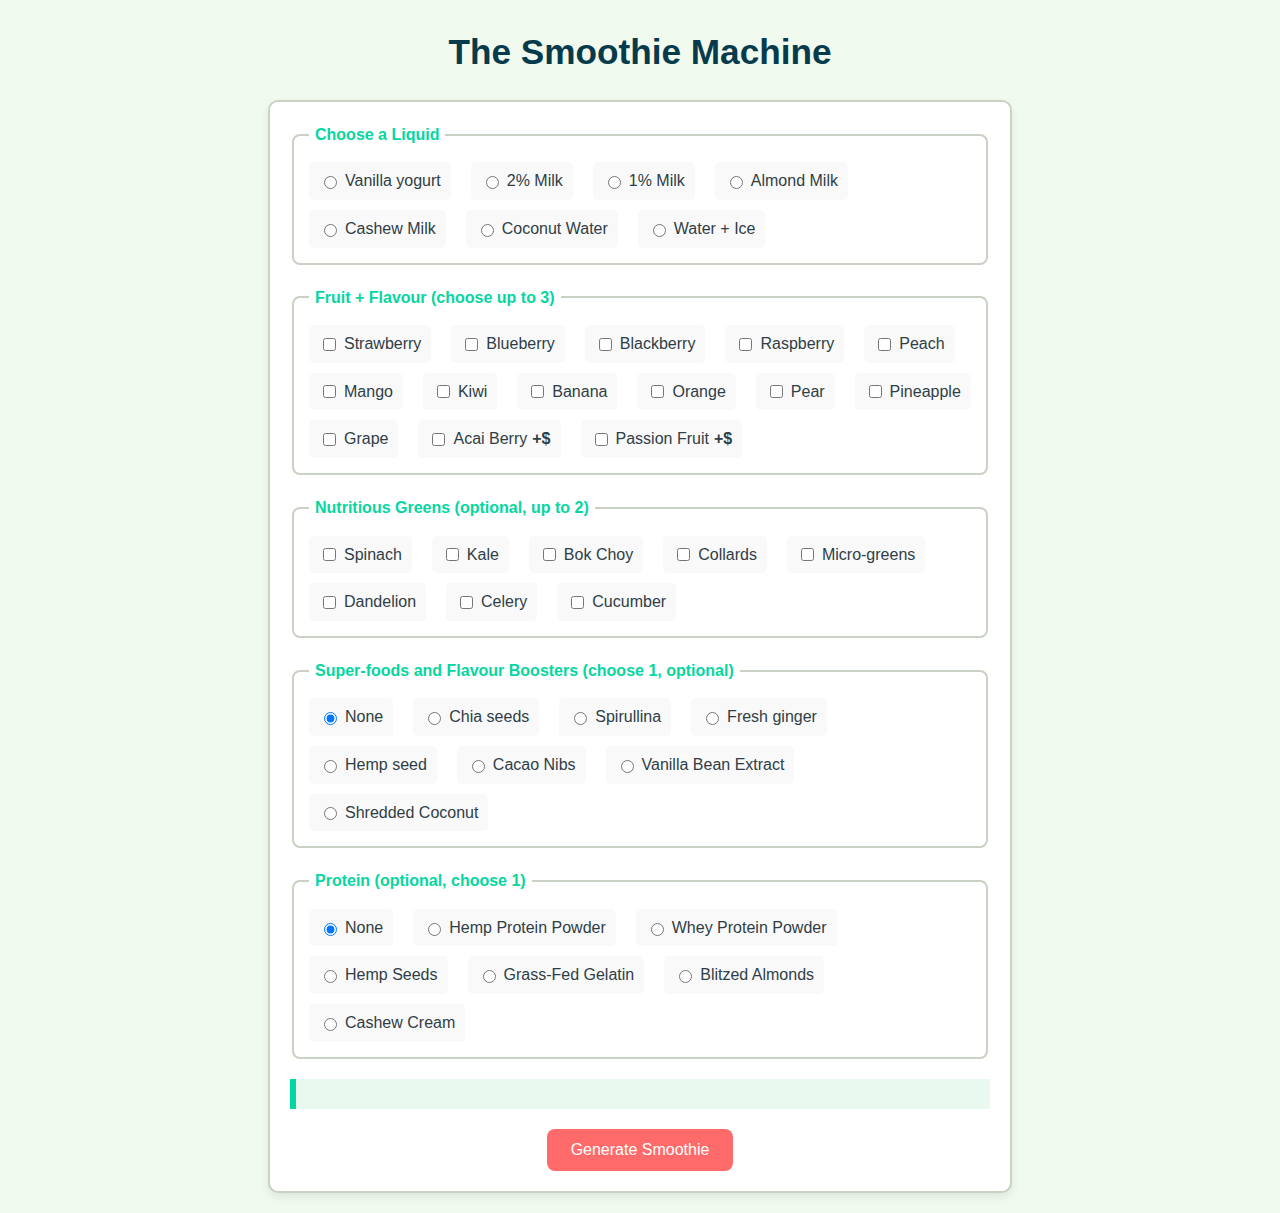
<file: Assignment2/index.html>
<!DOCTYPE html>
<html lang="en">

<head>
    <meta charset="utf-8" />
    <title>The Smoothie Machine</title>
    <meta name="viewport" content="width=device-width, initial-scale=1" />
    <link rel="stylesheet" href="css/style.css">

    <!-- Smoothie Menu ideas referenced from the following:
    https://www.nomeatathlete.com/the-perfect-smoothie-formula/
    https://simplegreensmoothies.com/smoothie-formula/
    https://tasty-yummies.com/the-perfect-green-smoothie-formula/ -->
</head>

<body>
    <h1>The Smoothie Machine</h1>

    <form id="smoothieForm" action="#" method="post">
        <!-- Choose a Smoothie Liquid (single choice only) -->
    <fieldset>
        <legend>Choose a Liquid</legend>
        <div class="row">
            <label><input type="radio" name="liquid" value="vanilla yogurt" required> Vanilla yogurt</label>
            <label><input type="radio" name="liquid" value="2% milk"> 2% Milk</label>
            <label><input type="radio" name="liquid" value="1% milk"> 1% Milk</label>
            <label><input type="radio" name="liquid" value="almond milk"> Almond Milk</label>
            <label><input type="radio" name="liquid" value="cashew milk"> Cashew Milk</label>
            <label><input type="radio" name="liquid" value="coconut water"> Coconut Water</label>
            <label><input type="radio" name="liquid" value="water + ice"> Water + Ice</label>
        </div>
    </fieldset>

    <!-- Fruit + Flavour (can choose up to 3 total, includes +$ more expensive items) -->
    <fieldset class="fruit">
        <legend>Fruit + Flavour <span class="hint">(choose up to 3)</span></legend>
      <div class="row">
            <label><input type="checkbox" name="fruit" value="strawberry"> Strawberry</label>
            <label><input type="checkbox" name="fruit" value="blueberry"> Blueberry</label>
            <label><input type="checkbox" name="fruit" value="blackberry"> Blackberry</label>
            <label><input type="checkbox" name="fruit" value="raspberry"> Raspberry</label>
            <label><input type="checkbox" name="fruit" value="peach"> Peach</label>
            <label><input type="checkbox" name="fruit" value="mango"> Mango</label>
            <label><input type="checkbox" name="fruit" value="kiwi"> Kiwi</label>
            <label><input type="checkbox" name="fruit" value="banana"> Banana</label>
            <label><input type="checkbox" name="fruit" value="orange"> Orange</label>
            <label><input type="checkbox" name="fruit" value="pear"> Pear</label>
            <label><input type="checkbox" name="fruit" value="pineapple"> Pineapple</label>
            <label><input type="checkbox" name="fruit" value="grape"> Grape</label>
            <!-- Items that cost more -->
            <label><input type="checkbox" name="fruit" value="acai berry (+$)"> Acai Berry <strong>+$</strong></label>
            <label><input type="checkbox" name="fruit" value="passion fruit (+$)"> Passion Fruit <strong>+$</strong></label>
        </div>
    </fieldset>

    <!-- Nutritious Greens (optional, up to 2) -->
    <fieldset class="greens">
        <legend>Nutritious Greens <span class="hint">(optional, up to 2)</span></legend>
        <div class="row">
            <label><input type="checkbox" name="greens" value="spinach"> Spinach</label>
            <label><input type="checkbox" name="greens" value="kale"> Kale</label>
            <label><input type="checkbox" name="greens" value="bok choy"> Bok Choy</label>
            <label><input type="checkbox" name="greens" value="collards"> Collards</label>
            <label><input type="checkbox" name="greens" value="microgreens"> Micro-greens</label>
            <label><input type="checkbox" name="greens" value="dandelion"> Dandelion</label>
            <label><input type="checkbox" name="greens" value="celery"> Celery</label>
            <label><input type="checkbox" name="greens" value="cucumber"> Cucumber</label>
        </div>
    </fieldset>

    <!-- Super-foods and Flavour Boosters (choose 1, optional) -->
    <fieldset>
        <legend>Super-foods and Flavour Boosters <span class="hint">(choose 1, optional)</span></legend>
        <div class="row">
            <label><input type="radio" name="booster" value="" checked> None</label>
            <label><input type="radio" name="booster" value="chia seeds"> Chia seeds</label>
            <label><input type="radio" name="booster" value="spirullina"> Spirullina</label>
            <label><input type="radio" name="booster" value="fresh ginger"> Fresh ginger</label>
            <label><input type="radio" name="booster" value="hemp seed"> Hemp seed</label>
            <label><input type="radio" name="booster" value="cacao nib"> Cacao Nibs</label>
            <label><input type="radio" name="booster" value="vanilla bean extract"> Vanilla Bean Extract</label>
            <label><input type="radio" name="booster" value="shredded coconut"> Shredded Coconut</label>
        </div>
    </fieldset>

    <!-- Protein (choose 1, optional) -->
    <fieldset>
        <legend>Protein <span class="hint">(optional, choose 1)</span></legend>
        <div class="row">
            <label><input type="radio" name="protein" value="" checked> None</label>
            <label><input type="radio" name="protein" value="hemp protein powder"> Hemp Protein Powder</label>
            <label><input type="radio" name="protein" value="whey protein powder"> Whey Protein Powder</label>
            <label><input type="radio" name="protein" value="hemp seeds"> Hemp Seeds</label>
            <label><input type="radio" name="protein" value="grass-fed gelatin"> Grass-Fed Gelatin</label>
            <label><input type="radio" name="protein" value="blitzed almonds"> Blitzed Almonds</label>
            <label><input type="radio" name="protein" value="cashew cream"> Cashew Cream</label>
        </div>
    </fieldset>

    <!-- Smoothie Summary -->
     <div id="orderSummary"></div>
     <button type="submit">Generate Smoothie</button>
    </form>

<!-- JavaScript Ref -->
 <script src="js/index.js"></script>

</body>
</html>
</file>
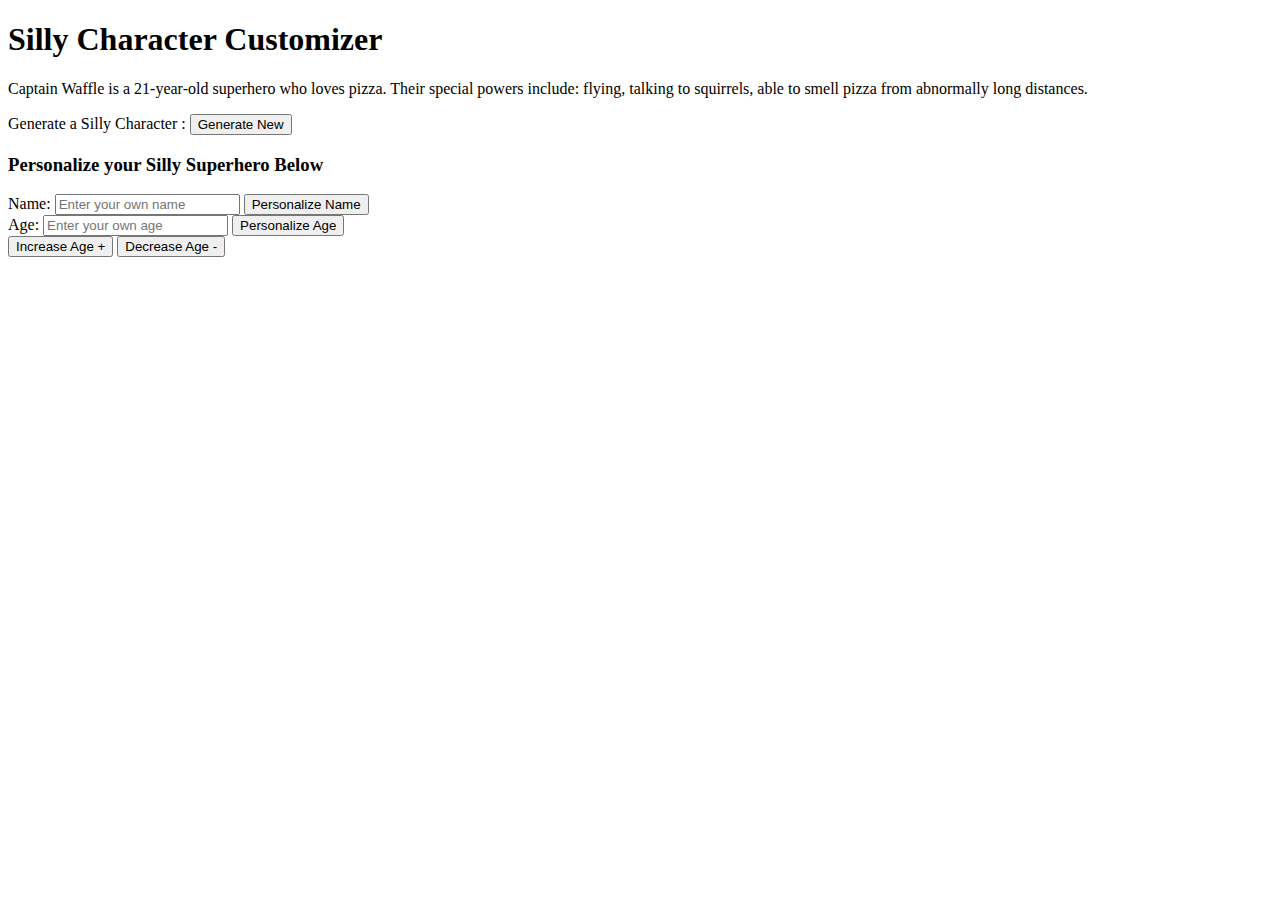
<file: Lab1/index.html>
<!DOCTYPE html>
<html lang="en">
<head>
    <meta charset="UTF-8">
    <meta name="viewport" content="width=device-width, initial-scale=1.0">
    <title>Silly Character Customizer</title>
</head>
<body>
    <h1>Silly Character Customizer</h1>

    <!-- Description. -->
    <p id="characterDescription"></p>
    
    <!-- Generate Button (No Personalizations) -->
     <div>
        <label for="generateButton">Generate a Silly Character :</label>
         <button id="generateButton">Generate New </button>
     </div>

     <!-- Personalize Silly Character 'Menu' -->
      <div>
        <h3> Personalize your Silly Superhero Below</h3>
      </div>

    <!-- Name customization. -->
     <div>
        <label for="nameInput">Name:</label>
        <input id="nameInput" type="text" placeholder="Enter your own name">
        <button id="updateNameButton">Personalize Name</button>
     </div>
    
     <!-- Age customization. -->
      <div>
        <label for="ageInput">Age:</label>
        <input id="ageInput" type="number" min="0" placeholder="Enter your own age">
        <button id="updateAgeButton">Personalize Age</button>
      </div>

      <!-- Personalization Buttons! -->
    <button id="increaseAgeButton">Increase Age +</button>
    <button id="decreaseAgeButton">Decrease Age -</button>

    <!-- Link to my JavaScript, very important, otherwise it won't do the thing. -->
    <script src="js/sillyCharacter.js"></script>
</body>
</html>
</file>
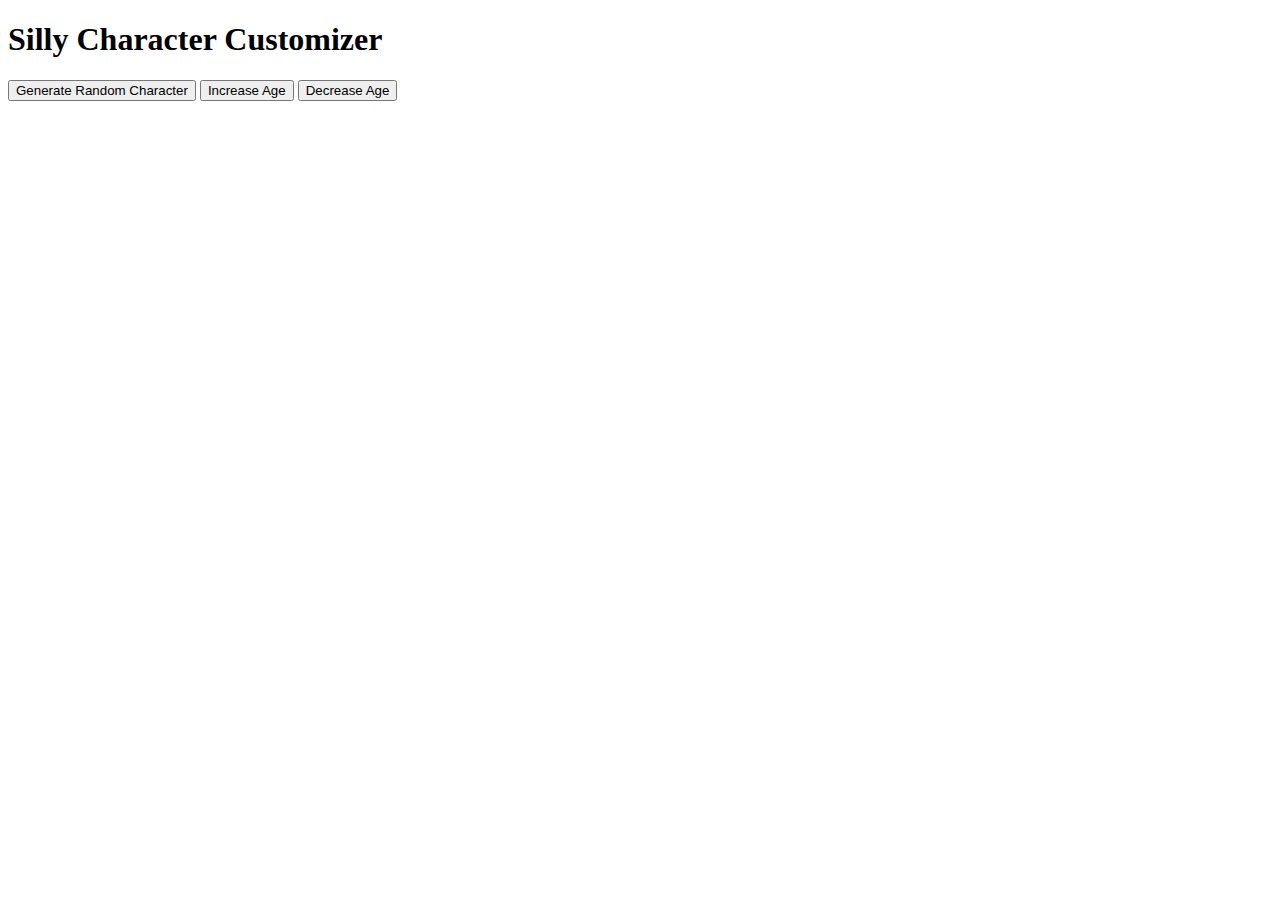
<file: Lab1/sillyCharacter.html>
<!DOCTYPE html>
<html lang="en">
<head>
    <meta charset="UTF-8">
    <meta name="viewport" content="width=device-width, initial-scale=1.0">
    <title>Silly Character Customizer</title>
</head>
<body>
    <h1>Silly Character Customizer</h1>
    <p id="characterDescription"></p>
    <p></p>

    <button id="generateButton">Generate Random Character</button>
    <button id="increaseAgeButton">Increase Age</button>
    <button id="decreaseAgeButton">Decrease Age</button>

    <script src="js/sillyCharacter.js"></script>
</body>
</html>
</file>
<file: Assignment2/css/style.css>
/* General page styling */
body {
  font-family: 'Segoe UI', Arial, sans-serif;
  background-color: #F1FAEE; 
  color: #2F3E46; 
  margin: 20px;
  line-height: 1.6;
}

/* Title */
h1 {
  text-align: center;
  color: #073B4C; 
  margin-bottom: 20px;
  font-size: 2.2em;
}

/* Form layout */
form {
  max-width: 700px;
  margin: 0 auto;
  background: #FFFFFF;
  border: 2px solid #CAD2C5;
  border-radius: 10px;
  padding: 20px;
  box-shadow: 0px 4px 10px rgba(0,0,0,0.08);
}

/* Field-sets */
fieldset {
  border: 2px solid #CAD2C5;
  border-radius: 8px;
  margin-bottom: 20px;
  padding: 15px;
  background: #ffffff;
}

legend {
  font-weight: bold;
  color: #06D6A0; 
  padding: 0 6px;
}

/* Align options in rows */
.row {
  display: flex;
  flex-wrap: wrap;
  gap: 10px 20px;
}

label {
  display: flex;
  align-items: center;
  gap: 5px;
  background: #f9f9f9;
  padding: 6px 10px;
  border-radius: 5px;
  transition: background 0.2s ease;
}

label:hover {
  background: #EAF4F4;
}

/* Button */
button {
  display: block;
  margin: 20px auto 0;
  padding: 12px 24px;
  font-size: 16px;
  background-color: #FF6B6B;
  color: white;
  border: none;
  border-radius: 8px;
  cursor: pointer;
  transition: background 0.3s ease;
}

button:hover {
  background-color: #D94343; 
}

/* Smoothie Summary */
#orderSummary {
  margin-top: 20px;
  padding: 15px;
  background: #EAF9F0;
  border-left: 6px solid #06D6A0;
  white-space: pre-wrap; 
  font-family: "Segoe UI", sans-serif;
  color: #073B4C;
  font-weight: 500;
}
</file>
